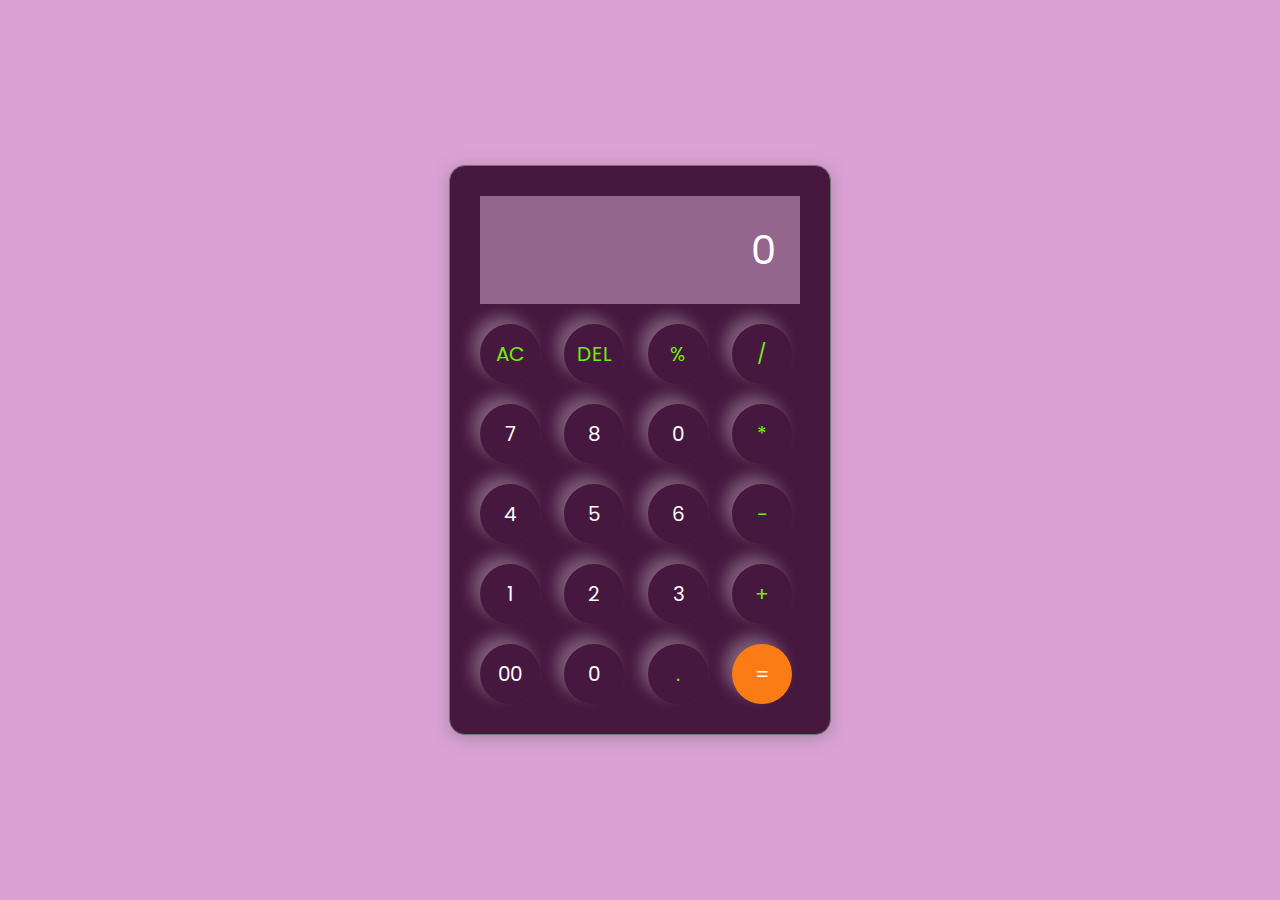
<file: Calculator/Calculator task 3/index.html>
<!DOCTYPE html>
<html lang="en">
<head>
    <meta charset="UTF-8">
    <meta name="viewport" content="width=device-width, initial-scale=1.0">
    <title>Calculator</title>
    <link rel="stylesheet" href="style.css">
</head>
<body>
    <div class="calculator">
        <input type="text " id="inputBox" placeholder="0">
        <div >
            <button class="opr">AC</button>
            <button class="opr">DEL</button> 
            <button class="opr">%</button>
            <button class="opr">/</button>
        </div>
        <div >
            <button>7</button>
            <button>8</button>
            <button>0</button>
            <button class="opr">*</button>
        </div>
        <div >
            <button>4</button>
            <button>5</button>
            <button>6</button>
            <button class="opr">-</button>
        </div>
        <div >
            <button>1</button>
            <button>2</button>
            <button>3</button>
            <button class="opr">+</button>
        </div>
        <div >
            <button>00</button>
            <button>0</button>
            <button class="opr">.</button>
            <button class="equalBtn">=</button>
        </div>
    </div>
    <script src="script.js"></script>

</body>
</html>
</file>
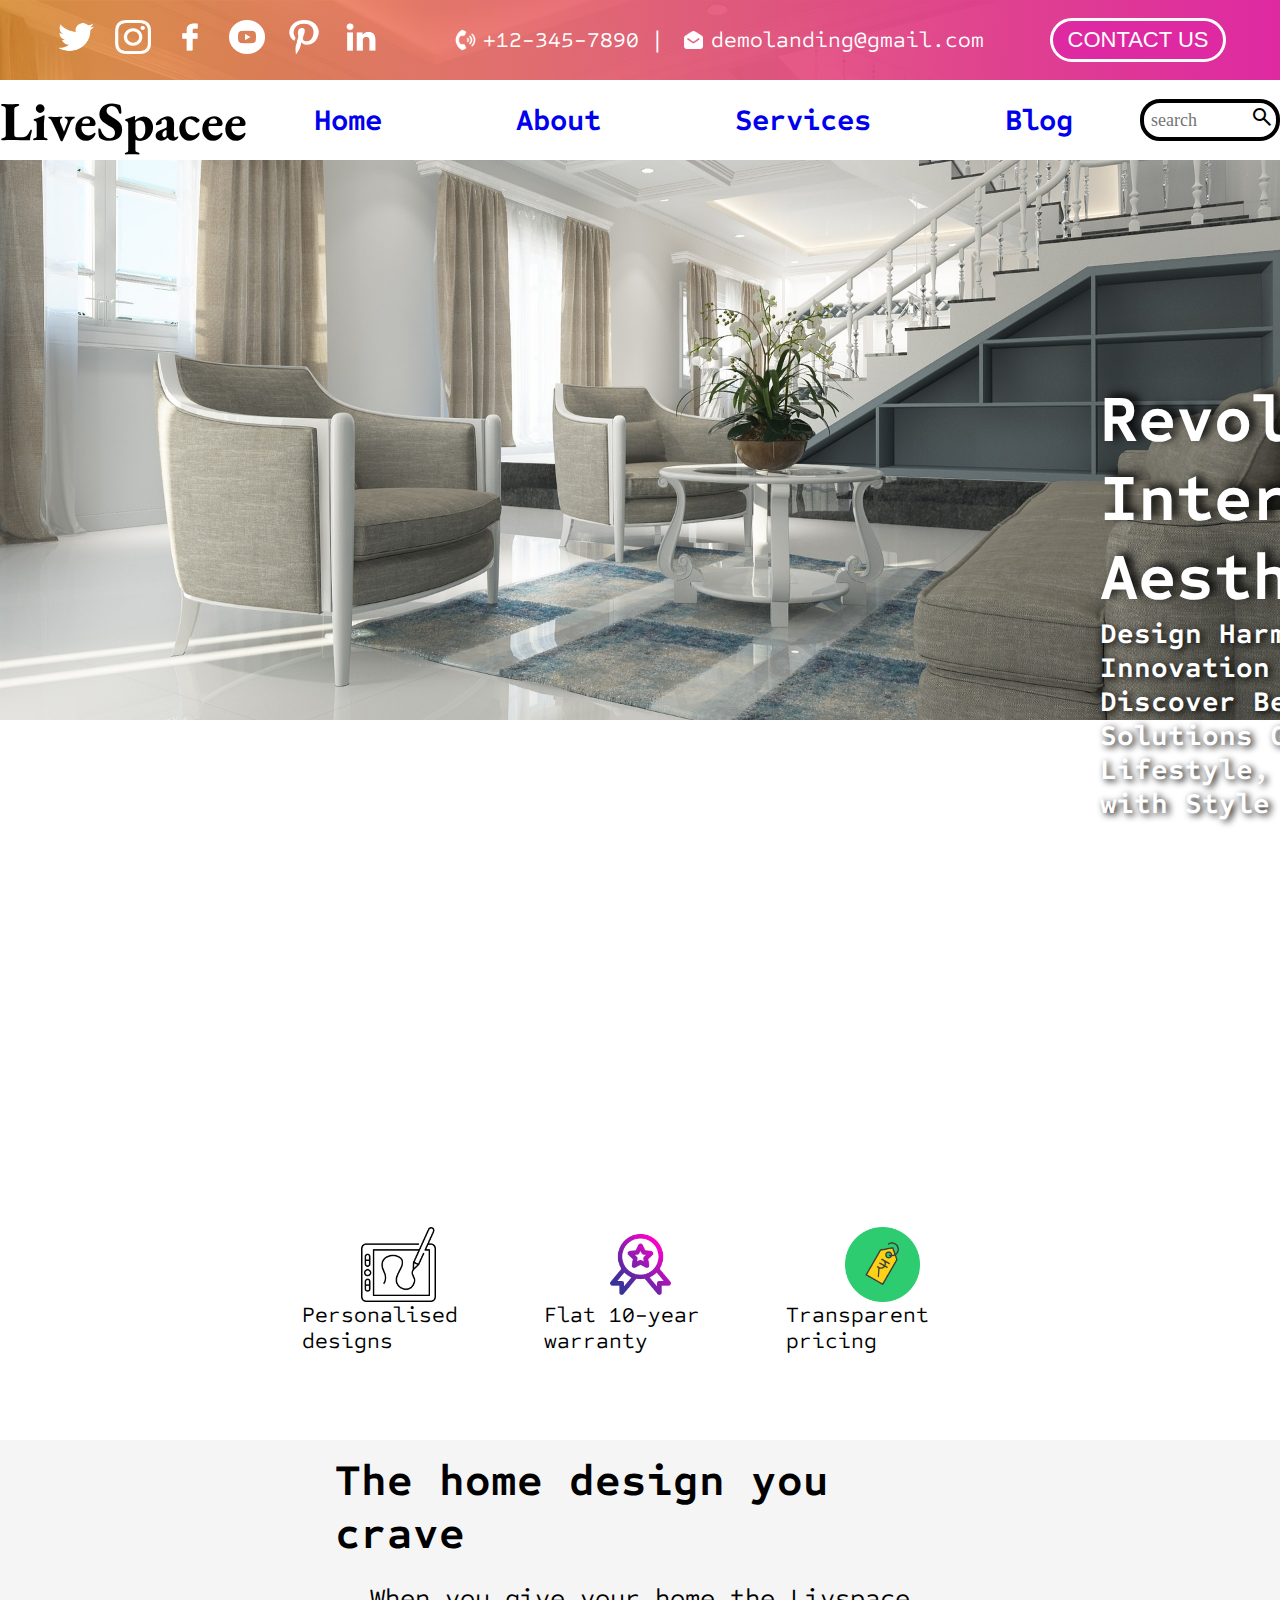
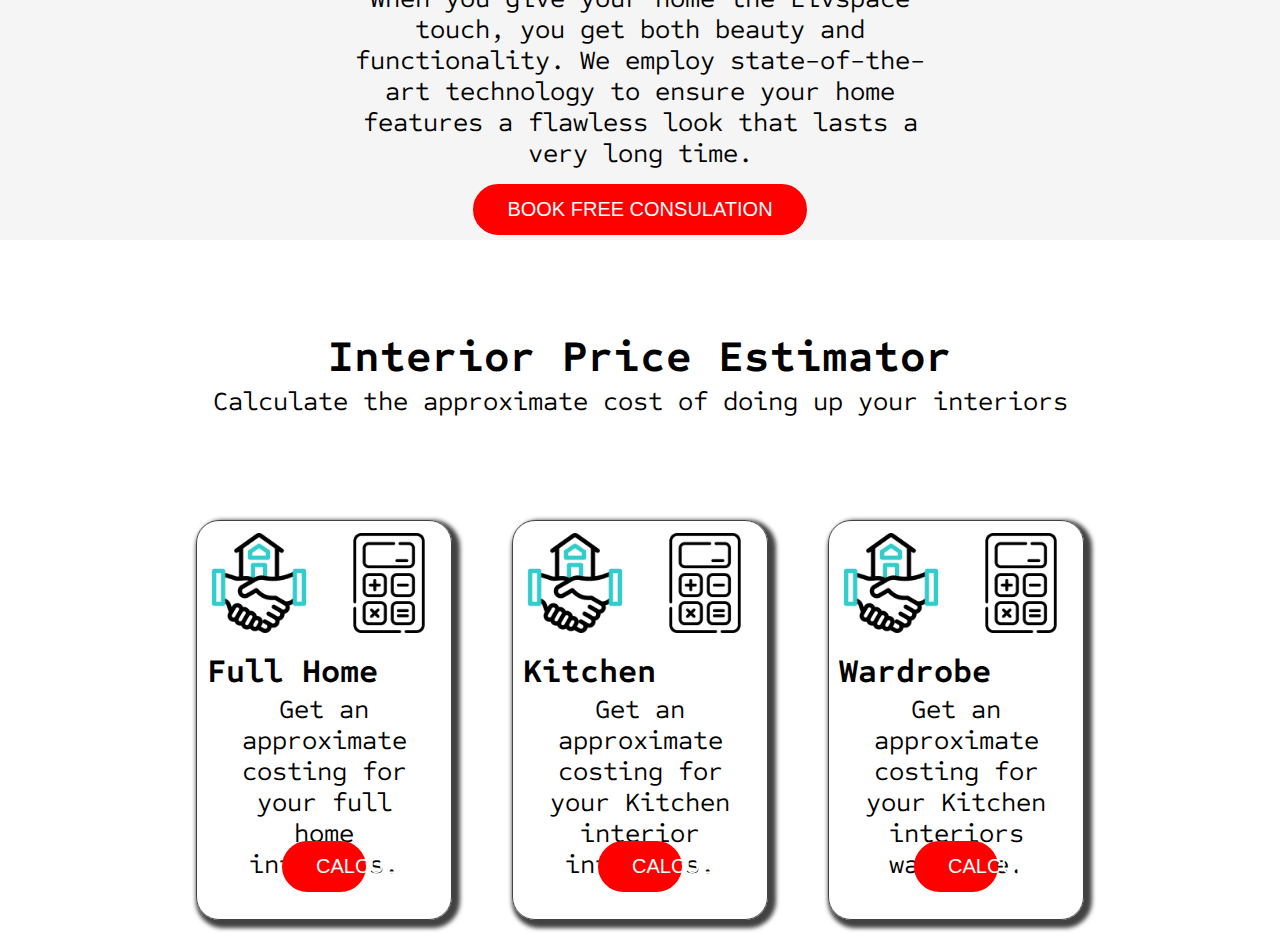
<file: Landing Page/landingPageTask1/index.html>
<!DOCTYPE html>
<html lang="en">

<head>
    <meta charset="UTF-8">
    <meta name="viewport" content="width=device-width, initial-scale=1.0">
    <title>Interior Design Website Design Lading Page Task 1</title>
    <link rel="stylesheet" href="style.css">
    <link rel="preconnect" href="https://fonts.googleapis.com">
    <link rel="preconnect" href="https://fonts.gstatic.com" crossorigin>
    <link href="https://fonts.googleapis.com/css2?family=Sometype+Mono&display=swap" rel="stylesheet">
    <link rel="preconnect" href="https://fonts.googleapis.com">
    <link rel="preconnect" href="https://fonts.gstatic.com" crossorigin>
    <link href="https://fonts.googleapis.com/css2?family=EB+Garamond:wght@800&display=swap" rel="stylesheet">
    <link rel="stylesheet"
        href="https://fonts.googleapis.com/css2?family=Material+Symbols+Outlined:opsz,wght,FILL,GRAD@24,400,0,0" />
    <link href="https://fonts.googleapis.com/icon?family=Material+Icons" rel="stylesheet">
</head>

<body>
    <header>
        <div class="firstHead">
            <div class="socialLinks">

                <img src="Images/twitter.png" alt="twitter_image">
                <img src="Images/instagram.png" alt="instagram_image">
                <img src="Images/facebook.png" alt="facebook_image">
                <img src="Images/youtube.png" alt="youtube_image">
                <img src="Images/pinterest.png" alt="pinterest_image">
                <img src="Images/linkedin.png" alt="linkedin_image">

            </div>
            <div class="socialGmail">
                <span> <img src="Images/phone.png" alt="phone"> +12-345-7890 </span>|<span><img
                        src="Images/envelope.png" alt="envelope"><a href="#">demolanding@gmail.com</a></span>
            </div>

            <div class="socialBut">
                <button>CONTACT US</button>
            </div>

        </div>
        <nav>
            <div class="navMain">
                <div class="navLogo">
                    <h1>LiveSpacee</h1>
                </div>
                <div class="navMenu">
                    <ul>
                        <li><a href="#">Home</a></li>
                        <li><a href="#">About</a></li>
                        <li><a href="#">Services</a></li>
                        <li><a href="#">Blog</a></li>
                    </ul>
                </div>
                <div class="navSearch">
                    <table class="elementContainer">
                        <tr>
                            <td>
                                <input type="search" placeholder="search" class="search">

                            </td>
                            <td>
                                <span class="material-symbols-outlined">

                                    search</span>

                            </td>
                        </tr>
                    </table>
                </div>
            </div>
        </nav>
    </header>
    <main>
        <section class="firstMain">
            <div class="fistTitle">
                <h1>Revolutionizing Interior Aesthetics</h1>
                <h3>Design Harmony: Where Innovation Meets Elegance. Discover Bespoke Interior Solutions Crafted for
                    Your Lifestyle, Redefining Spaces with Style and Sophistication.</h3>
            </div>

        </section>
        <section class="secondMain">
            <div class="design"><img src="Images/001-sketch.png">
                <p> Personalised designs </p>
            </div>
            <div class="design"><img src="Images/003-warranty.png">
                <p> Flat 10-year warranty </p>
            </div>
            <div class="design"><img src="Images/shopping (1).png">
                <p> Transparent pricing </p>
            </div>

        </section>
        <section class="thirdMain">
            <div class="info">
                <h2>The home design you crave</h2>
                <p class="para">When you give your home the Livspace touch, you get both beauty and functionality. We employ
                    state-of-the-art technology to ensure your home features a flawless look that lasts a very long
                    time.</p>
                <button class="btn">BOOK FREE CONSULATION</button>
            </div>
        </section>
        <section class="fourthMain">
            <div class="fourthHead">
                <h2>Interior Price Estimator</h2>
                <p class="para">Calculate the approximate cost of doing up your interiors</p>
            </div>

            <div class="parentEstimator">
                <div class="estimator">
                    <div class="icons">
                        <img src="Images/deal.png" alt="home">
                        <img src="Images/calculator.png" alt="calci">
                    </div>
                    <div class="estimatorContent">
                        <h5>Full Home</h5>
                        <p class="para">

                            Get an approximate costing for your full home interiors.

                        </p>
                    </div>
                    <button class="btn" id="estBtn">CALCULATE</button>
                </div>
                <div class="estimator">
                    <div class="icons">
                        <img src="Images/deal.png" alt="home">
                        <img src="Images/calculator.png" alt="calci">
                    </div>
                    <div class="estimatorContent">
                        <h5>Kitchen</h5>
                        <p class="para">

                            Get an approximate costing for your Kitchen interior                            interiors.

                        </p>
                    </div>
                    <button class="btn" id="estBtn">CALCULATE</button>
                </div>
                <div class="estimator">
                    <div class="icons">
                        <img src="Images/deal.png" alt="home">
                        <img src="Images/calculator.png" alt="calci">
                    </div>
                    <div class="estimatorContent">
                        <h5> Wardrobe  </h5>
                        <p class="para">

                            Get an approximate costing for your Kitchen interiors wardrobe.
                        </p>
                    </div>
                    <button class="btn" id="estBtn">CALCULATE</button>
                </div>

            </div>
        </section>
    </main>

</body>

</html>
</file>
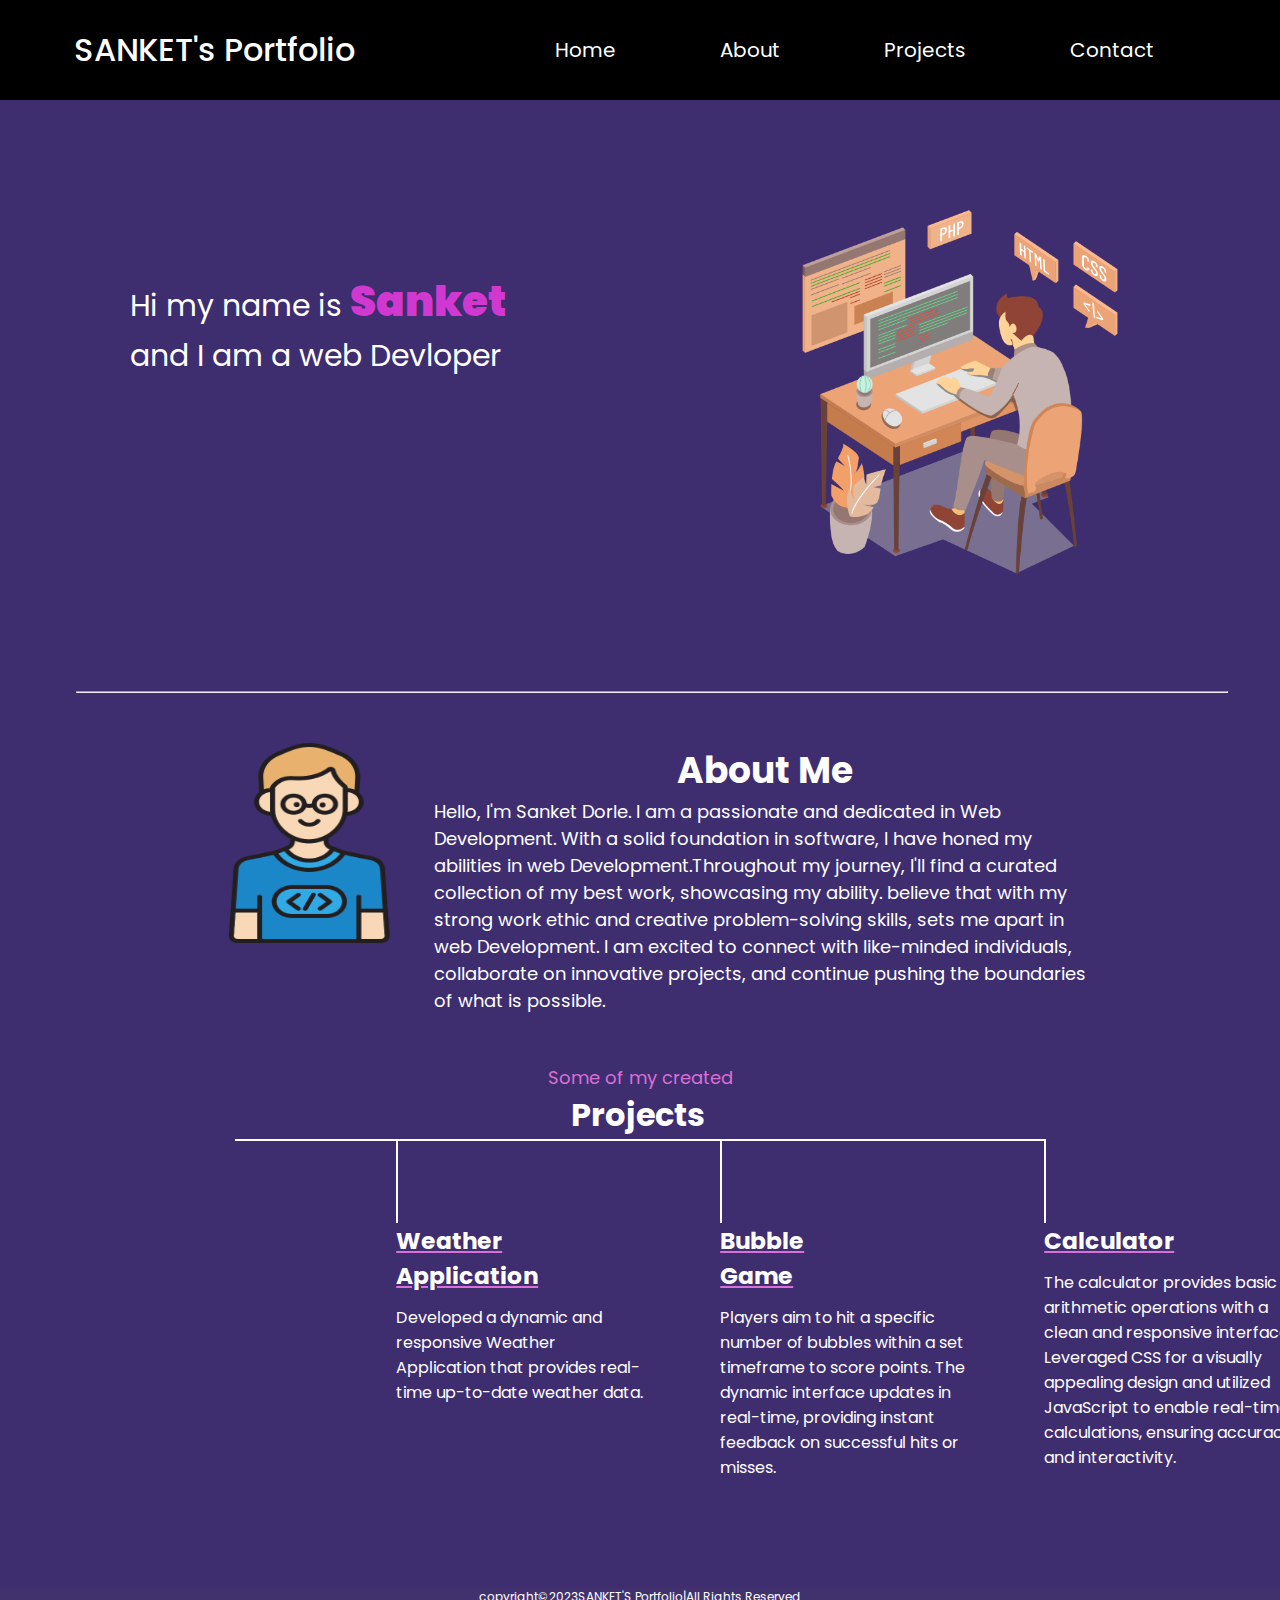
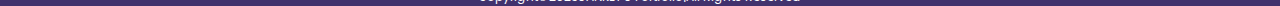
<file: Portfolio/portfolio/index2.html>
<!DOCTYPE html>
<html lang="en">

<head>
    <meta charset="UTF-8">
    <meta name="viewport" content="width=device-width, initial-scale=1.0">
    <title>Document</title>
    <link rel="stylesheet" href="style2.css">
    <link rel="preconnect" href="https://fonts.googleapis.com">
    <link rel="preconnect" href="https://fonts.gstatic.com" crossorigin>
    <link href="https://fonts.googleapis.com/css2?family=Poppins:ital,wght@1,200&display=swap" rel="stylesheet">
</head>

<body>
    <header>
        <nav>
            <div class="left">SANKET's Portfolio</div>
            <div class="right">
                <ul>
                    <li><a href="#home">Home</a></li>
                    <li><a href="#about">About</a></li>
                    <li><a href="#proj">Projects</a></li>
                    <li><a href="#contact">Contact</a></li>
                </ul>
            </div>
        </nav>



    </header>
    <main>
        <div id="home" class="firstSection">
            <div class="leftSection">
                Hi my name is <span class="purple">Sanket</span>
                <div>and I am a web Devloper</div>
            </div>
            <div class="rightSection">
                <img src="images/bg2.png" alt="devloper_png">
            </div>
        </div>
        <hr>
        <div class="secondSection">
            <div id="about">
                <div class="container">
                    <div class="row">
                        <div class="about-col-1">
                            <img src="images/avatar.png" />
                        </div>
                        <div class="about-col-2">
                            <h1 class="titles">About Me</h1>
                            <p>
                                Hello, I'm Sanket Dorle. I am a passionate and dedicated in
                                Web Development. With a solid foundation in software, I have
                                honed my abilities in web Development.Throughout my journey,
                                I'll find a curated collection of my best work, showcasing my
                                ability. believe that with my strong work ethic and creative
                                problem-solving skills, sets me apart in web Development. I am
                                excited to connect with like-minded individuals, collaborate
                                on innovative projects, and continue pushing the boundaries of
                                what is possible.
                            </p>
                        </div>
                    </div>
                </div>
            </div>
            <div id="proj" class="secProject">
                <div class="projTitle">
                    <span class="gray-text">Some of my created</span>
                    <h1 class="titles">Projects</h1>
                 </div>
                <div class="box">
                    <div class="ver-lines">
                        <div class="vertical-title">
                           <h3> Weather Application </h3>
                          </div>
                          <div class="vertical-desc">
                           <p>Developed a dynamic and responsive Weather Application that provides real-time up-to-date weather data.</p>
                          </div>
                    </div>
                    <div class="ver-lines">
                        <div class="vertical-title">
                           <h3> Bubble Game</h3>
                          </div>
                          <div class="vertical-desc">
                            <P> Players aim to hit a specific number of bubbles within a set timeframe to score points. The dynamic interface updates in real-time, providing instant feedback on successful hits or misses. </P>
                          </div>
                    </div>
                    <div class="ver-lines">
                        <div class="vertical-title">
                            <h3>Calculator</h3>
                          </div>
                          <div class="vertical-desc">
                           <p>The calculator provides basic arithmetic operations with a clean and responsive interface. Leveraged CSS for a visually appealing design and utilized JavaScript to enable real-time calculations, ensuring accuracy and interactivity.</p>
                          </div>
                    </div>
                </div>
            </div>
        </div>
    </main>
    <footer>
        <div class="align-center">
        copyright©2023SANKET'S Portfolio|All Rights Reserved
    </div>
        
    </footer>

</body>

</html>
</file>
<file: Calculator/Calculator task 3/style.css>
@import url('https://fonts.googleapis.com/css2?family=Poppins:wght@500&display=swap');

*{
    margin: 0;
    padding: 0;
    box-sizing: border-box;
    font-family: 'Poppins', sans-serif;
}

body{
    width: 100%;
    height: 100vh;
    display: flex;
    justify-content: center;
    align-items: center;
    background-color: rgba(162, 16, 147, 0.393);
}


.calculator{
    border: 1px solid #717377;
    padding: 20px;
    border-radius: 16px;
    background-color: #46173f;
    box-shadow: 0px 3px 15px rgba(113, 115, 119, 0.5);

}

input{
    width: 320px;
    border: none;
    padding: 24px;
    margin: 10px;
    background-color: #94658d;
    box-shadow: 0px 3px 15px rgbs(84, 84, 84, 0.1);
    font-size: 40px;
    text-align: right;
    cursor: pointer;
    color: #ffffff;
}

input::placeholder{
    color: #ffffff;
}

button{
    border: none;
    width: 60px;
    height: 60px;
    margin: 10px;
    border-radius: 50%;
    background-color: #46173f;
    color: #ffffff;
    font-size: 20px;
    box-shadow: -8px -8px 15px rgba(255, 255, 255, 0.3);
    cursor: pointer;
}

.equalBtn{
    background-color: #fb7c14;
}

.opr{
    color: #6dee0a;
}
</file>
<file: Landing Page/landingPageTask1/style.css>
* {
    margin: 0px;
    padding: 0px;
    box-sizing: border-box;
}

body {
    height: 100%;
    width: 100%;
    font-family: 'Sometype Mono', monospace;
    font-size: 22px;
    background: url(Images/bg.jpg);
    background-repeat: no-repeat;
    background-size: 100%;
}

.firstHead {
    display: flex;
    align-items: center;
    justify-content: space-evenly;
    background: linear-gradient(to right , #ec8c1eb7   , #df29a2);
    height: 80px;
}

.socialLinks {}

.socialLinks img {
    height: 34px;
    width: 36px;
    filter: invert(1);
    margin: 4px;
}

.socialGmail img {
    height: 24px;
    width: 25px;
    filter: invert(1);
    margin: 0px 5px;

}

.socialGmail {
    display: flex;
    align-items: center;
    color: white;
}

.socialGmail span {
    display: flex;
    align-items: center;
    margin: 0px 12px;
}

.socialGmail span a {
    text-decoration: none;
    color: white;
}

.socialBut button {
    padding: 6px 15px;
    border: 3px solid white;
    background-color:#df29a2;
    color: white;
    border-radius: 23px;
    font-size: 22px;
}

/*  navigation bar  */
.navMain {

    display: flex;
    align-items: center;
    justify-content: space-evenly;
    background-color: white;
    height: 80px;
    width: 100%;
}

.navLogo h1 {
    font-family: 'EB Garamond', serif;
    font-size: 2.5em;
    cursor: pointer;

}

.navMenu ul {
    list-style: none;
    display: flex;
}

.navMenu ul li {
    font-size: 30px;
    padding: 3px 19px;
    margin: 10px 48px;
    font-weight: 900;
}
.navMenu ul li :hover{
    color: gray;
}
.navMenu li a {
    text-decoration: none;
}

.navSearch {
    border: 4px solid black;
    border-radius: 20px;
    width: 350px;
}

.elementContainer {
    width: 100%;
    height: 100%;
    vertical-align: middle;
}

.search {
    border: none;
    height: 100%;
    width: 100%;
    padding: 0px 5px;
    border-radius: 50px;
    font-size: 18px;
    font-family: "Nunito";
    color: #424242;
    font-weight: 500;

}

.search:focus {
    outline: none;

}

.material-icons {
    font-size: 24;
    color: #2980b9;
}

/*       first section      */
.firstMain {
    width: 100%;
    height: 100%;
}

.fistTitle {

    width: 40%;
    height: 400px;
    margin: 10em 50em;
    color: white;


}

.fistTitle h1 {
    font-size: 3em;
    text-shadow: 6px -3px 10px black;

}

.fistTitle h3 {
    font-size: 1.3em;
    text-shadow: 3px 2px 7px black;
}

.secondMain {
    position: relative;
    top: 140px;
    display: flex;
    align-items: center;
    justify-content: center;
    height: 300px;
    width: 100%;
}

.secondMain img {
    height: 75px;
    width: 75px;
}

.secondMain .design {
    width: 15%;
    display: flex;
    flex-direction: column;
    align-items: center;
    margin: 30px 25px;

}

/*    Third section   */
.thirdMain {

    position: relative;
    top: 140px;
    display: flex;
    align-items: center;
    justify-content: center;
    height: 400px;
    width: 100%;
    background-color: whitesmoke;
}

.info {
    display: flex;
    flex-direction: column;
    align-items: center;
    width: 50%;
}

.info h2,
.firstHead h2 {
    font-weight: bold;
    font-size: 2em;
    margin: 20px 15px;
}


.btn {
    background-color: red;
    color: white;
    font-size: 20px;
    border: 2px solid red;
    border-radius: 29px;
    padding: 12px 32px;
    margin: 12px 2px;
}

.fourthMain {
    position: relative;
    top: 140px;
    display: flex;
    flex-direction: column;
    align-items: center;
    height: 700px;
    width: 100%;
}

.fourthHead {
    display: flex;
    flex-direction: column;
    align-items: center;
    margin: 90px 10px;
}
.fourthHead h2 {
    font-weight: bold;
    font-size: 2em;

 }

.parentEstimator {
    display: flex;
    justify-content: center;
   
}

.estimator {
    display: flex;
    flex-direction: column;
    height: 400px;
    width: 20%;
    border: 1px solid #424242;
    border-radius: 23px;
    margin: 10px 30px;
    box-shadow: 4px 4px 4px 4px #424242 ;
}

.icons {
    height: 120px;
    display: flex;
    justify-content: space-between;
   
}

.icons img {
   margin: 12px 12px;
    height: 100px;
    width: 100px; 
  

}

.estimatorContent {
    margin: 10px 10px;
    height: 150PX;
    
}
.estimatorContent h5{
    font-size: 1.5em;

}
#estBtn{
    margin: 30px 85px;
  
}




/*     Utility classes     */
.para  {
    font-size: 1.2em;
    margin: 3px 15px;
    text-align: center;
}
</file>
<file: Portfolio/portfolio/style2.css>
* {
    padding: 0px;
    margin: 0px;
    box-sizing: border-box;
}

body {
    background-color: rgb(22, 22, 62);
    background-color: #3e2d6f;
    color: #ffffff;
    font-family: 'Poppins', sans-serif;

}

nav {
    display: flex;
    justify-content: space-around;
    align-items: center;
    height: 100px;
    width: 100%;
    background-color: black;
}

.left {
    font-size: 2.0rem;
    font-weight: 500;
    cursor: pointer;

}

nav ul {
    display: flex;
    justify-content: center;
    align-items: center;
}

nav ul li {
    list-style: none;
    margin: 0px 30px;
    font-size: 20px;
    border: 2px solid black;
    border-radius: 6px;

}

nav ul li a {
    text-decoration: none;
    color: #ffffff;
    padding: 0px 20px;

}

nav ul li :hover {
    background-color: #ffffff;
    color: rgb(22, 22, 62);
    border: 2px solid black;
    border-radius: 6px;
}

.firstSection {
    display: flex;
    justify-content: space-around;
    margin: 60px 0px;
}

.firstSection>div {
    width: 30%;

    margin: 40px 2px;

}

.leftSection {
    padding: 70px 2px;
    font-size: 30px;
}

.leftSection>span {
    font-size: 42px;
    font-weight: 900;
}

.rightSection img {

    width: 100%;

}

main>hr {
    color: white;
    width: 90%;
    margin: 0px 76px;


}

.secondSection {
    max-width: 80vw;
    height: 90vh;
    margin: 35px 134px;
}

.secondSection>span h1 {
    padding: 6px 250px;
}

/*      about Section           */
.about-col-1 img {
    height: 200px;
    width: 250px;
}

.about-col-2 {
    display: flex;
    flex-direction: column;
    align-items: center;
    font-size: 18px;
}

.row {
    padding: 0px 50px;
    margin: 50px 0px;
    display: flex;
    justify-content: center;
}

/*      projects Section.       */
.box {
    display: flex;

    background-color: #ffffff;
    height: 2px;
    width: 80%;
    margin: 0px 134px;
}

.ver-lines {
    
    height: 84px;
    width: 2px;
    background: white;
    margin: 0px 161px;
}

.secProject {
    align-items: center;
    display: flex;
    flex-direction: column;
}
.projTitle h1{
    padding: 0px 23px;
}
.vertical-title{
    position: relative;
    top: 84px;
    font-size: 20px;
    text-decoration: underline;
    text-decoration-color: orchid;

}
.vertical-desc{
    position: relative;
    top: 96px;
    width: 250px;
    
}

footer{
  background-color: #41326d;
  display: flex;
  justify-content: center;
}
.align-center{
    position: relative;
    font-size: 12px;
  

}
/* Utility classes */
.purple {
    color: #d038d0;
}

.gray-text {
    color: orchid;
    font-size: 18px;
}
.titles{
    font: 35px;
}
</file>
